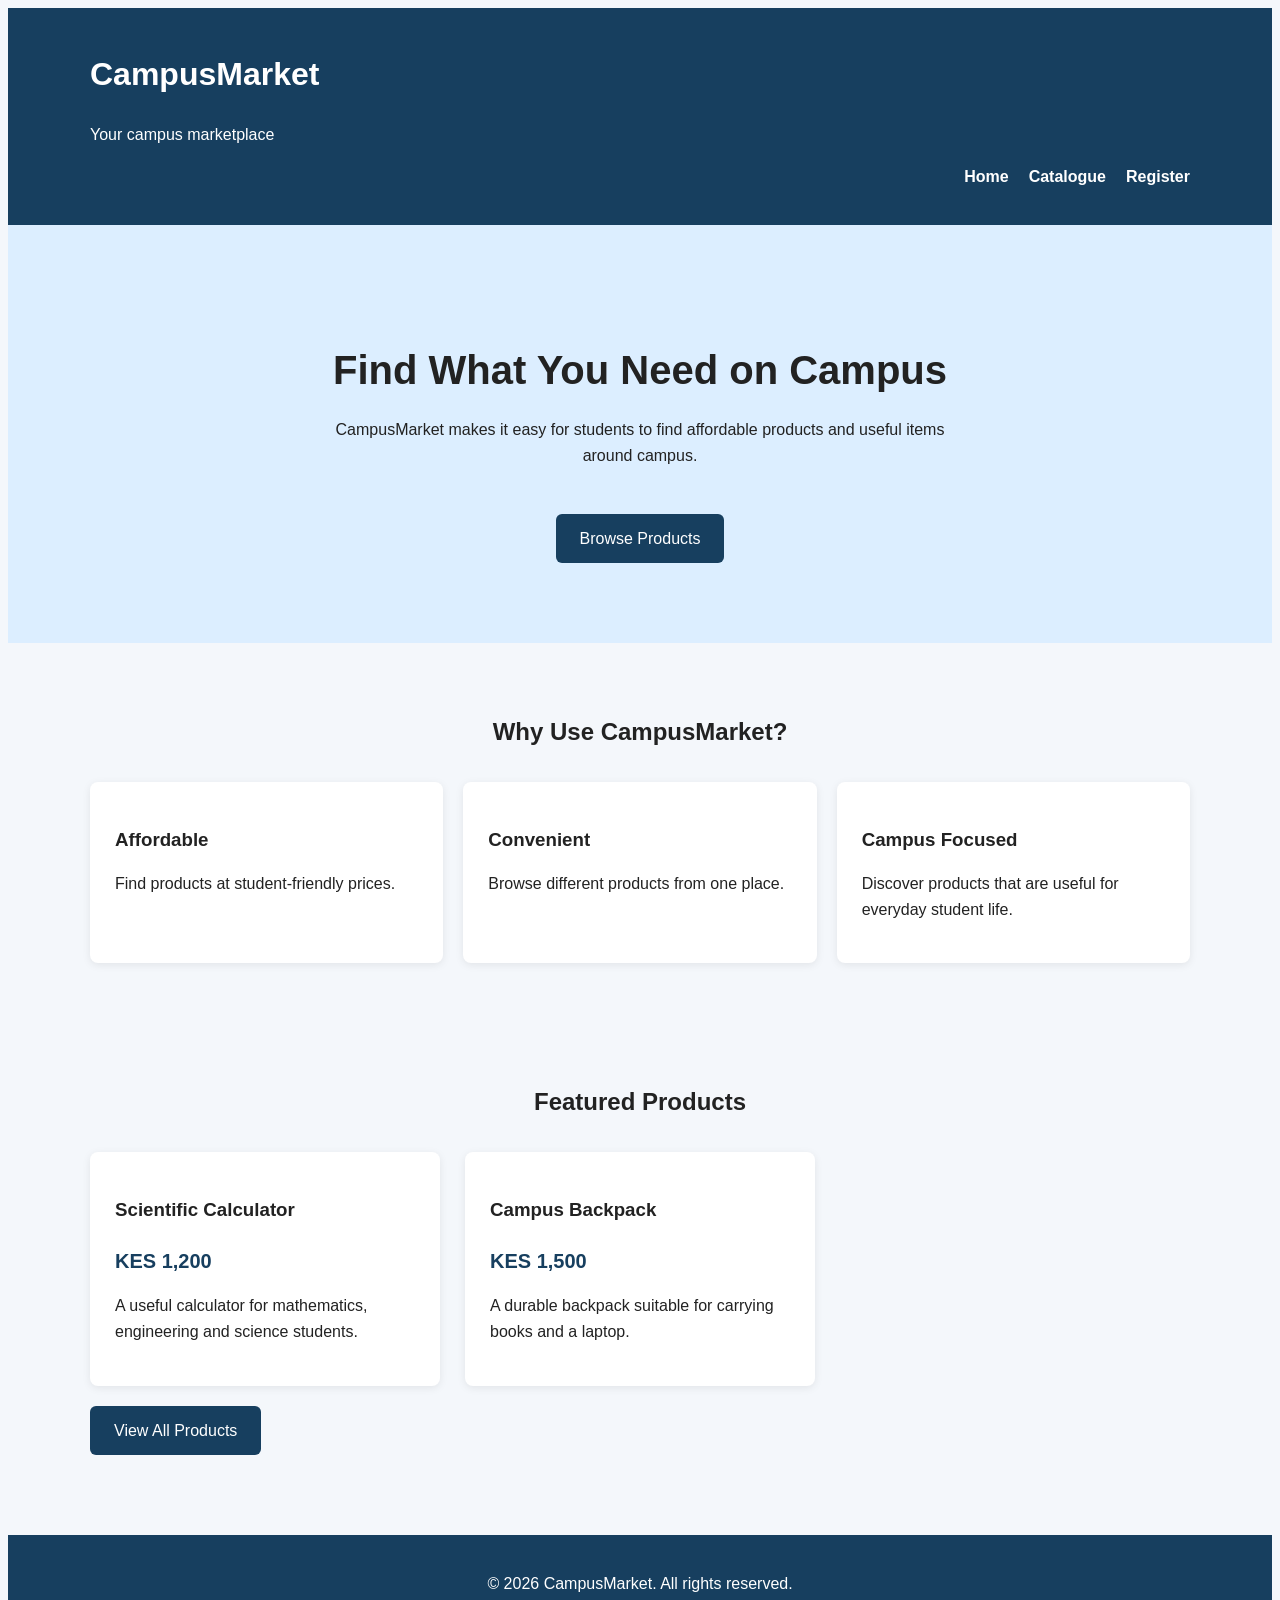
<file: index.html>
<!DOCTYPE html>
<html lang="en">
<head>
    <meta charset="UTF-8">
    <meta name="viewport" content="width=device-width, initial-scale=1.0">
    <title>CampusMarket - Home</title>
    <link rel="stylesheet" href="styles.css">
</head>

<body>

    <header>
        <div class="container">
            <h1>CampusMarket</h1>
            <p>Your campus marketplace</p>

            <nav>
                <ul>
                    <li><a href="index.html">Home</a></li>
                    <li><a href="catalog.html">Catalogue</a></li>
                    <li><a href="register.html">Register</a></li>
                </ul>
            </nav>
        </div>
    </header>

    <main>

        <section class="hero">
            <div class="container">
                <h2>Find What You Need on Campus</h2>
                <p>
                    CampusMarket makes it easy for students to find
                    affordable products and useful items around campus.
                </p>

                <a href="catalog.html" class="button">Browse Products</a>
            </div>
        </section>

        <section class="features">
            <div class="container">
                <h2>Why Use CampusMarket?</h2>

                <div class="feature-grid">

                    <article class="feature-card">
                        <h3>Affordable</h3>
                        <p>
                            Find products at student-friendly prices.
                        </p>
                    </article>

                    <article class="feature-card">
                        <h3>Convenient</h3>
                        <p>
                            Browse different products from one place.
                        </p>
                    </article>

                    <article class="feature-card">
                        <h3>Campus Focused</h3>
                        <p>
                            Discover products that are useful for
                            everyday student life.
                        </p>
                    </article>

                </div>
            </div>
        </section>

        <section class="featured">
            <div class="container">
                <h2>Featured Products</h2>

                <div class="product-grid">

                    <article class="product-card">
                        <h3>Scientific Calculator</h3>
                        <p class="price">KES 1,200</p>
                        <p>
                            A useful calculator for mathematics,
                            engineering and science students.
                        </p>
                    </article>

                    <article class="product-card">
                        <h3>Campus Backpack</h3>
                        <p class="price">KES 1,500</p>
                        <p>
                            A durable backpack suitable for carrying
                            books and a laptop.
                        </p>
                    </article>

                </div>

                <a href="catalog.html" class="button">View All Products</a>
            </div>
        </section>

    </main>

    <footer>
        <div class="container">
            <p>&copy; 2026 CampusMarket. All rights reserved.</p>
        </div>
    </footer>

</body>
</html>
</file>
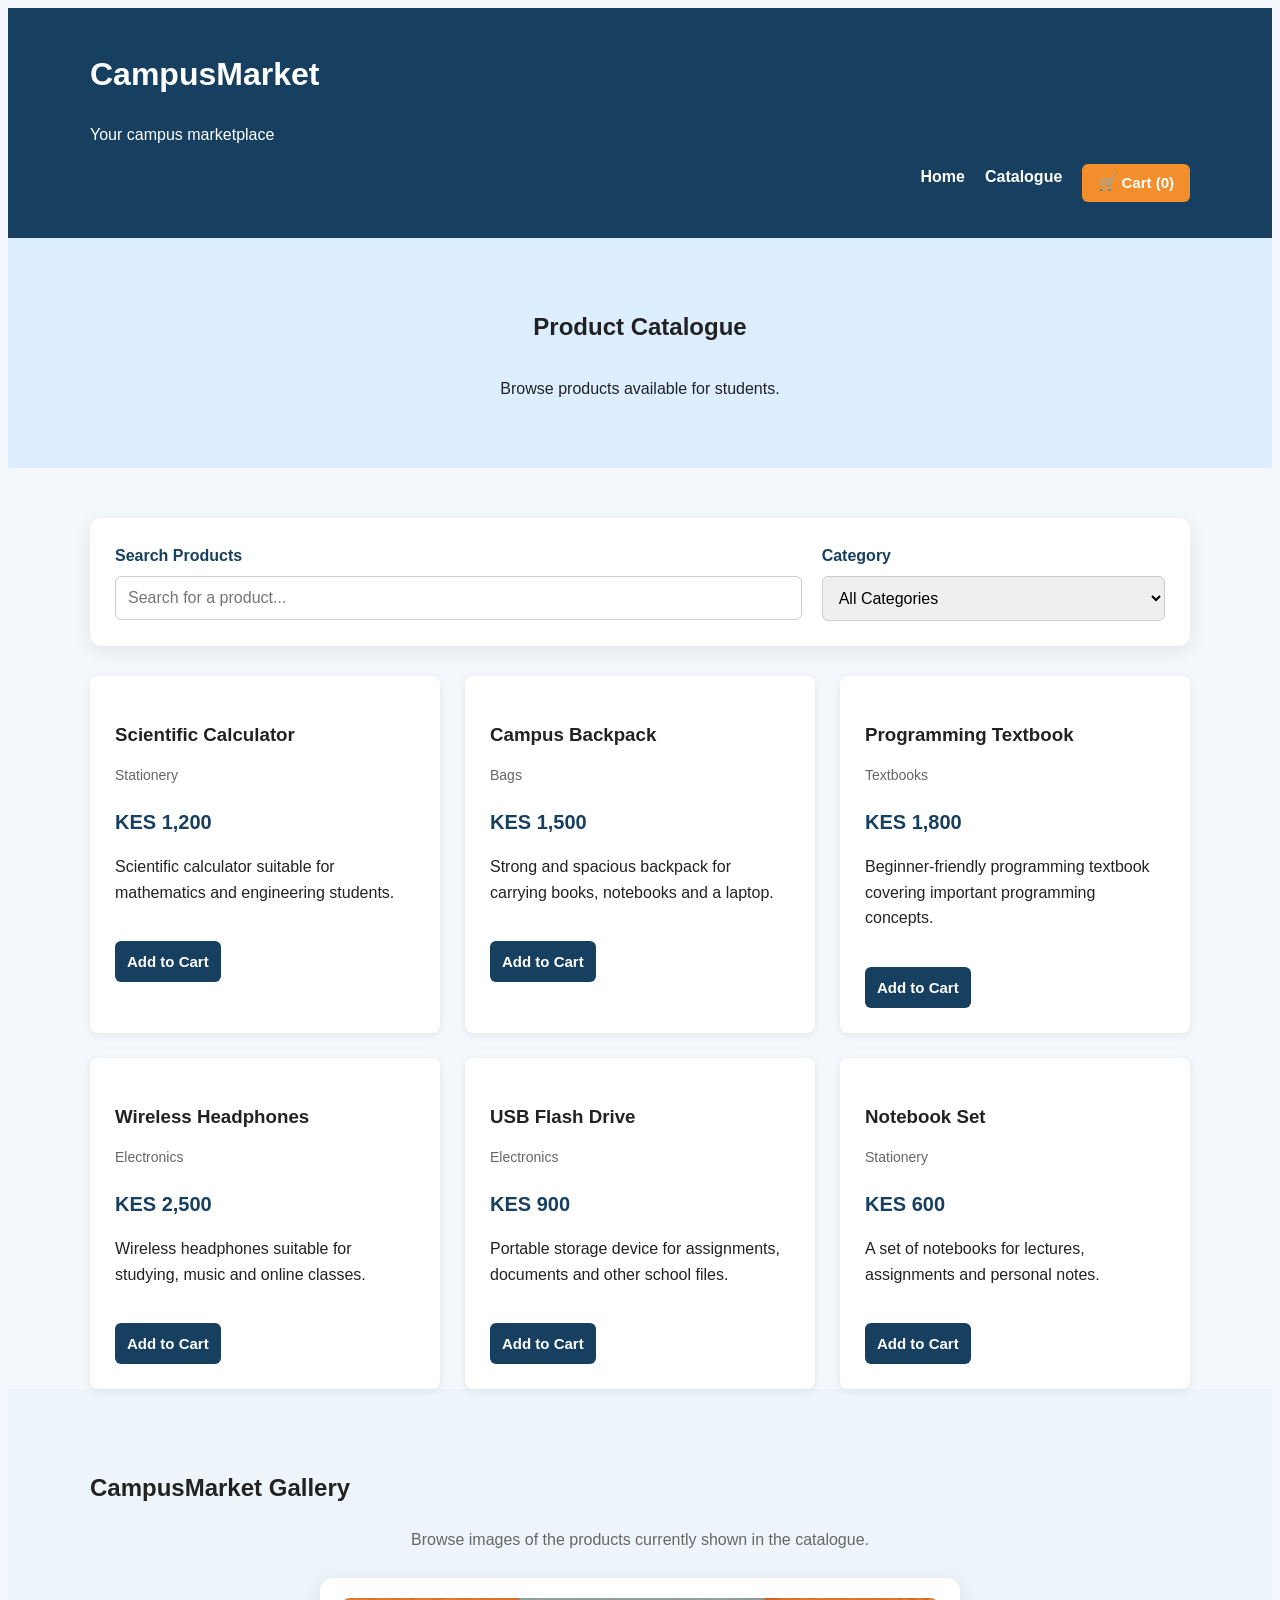
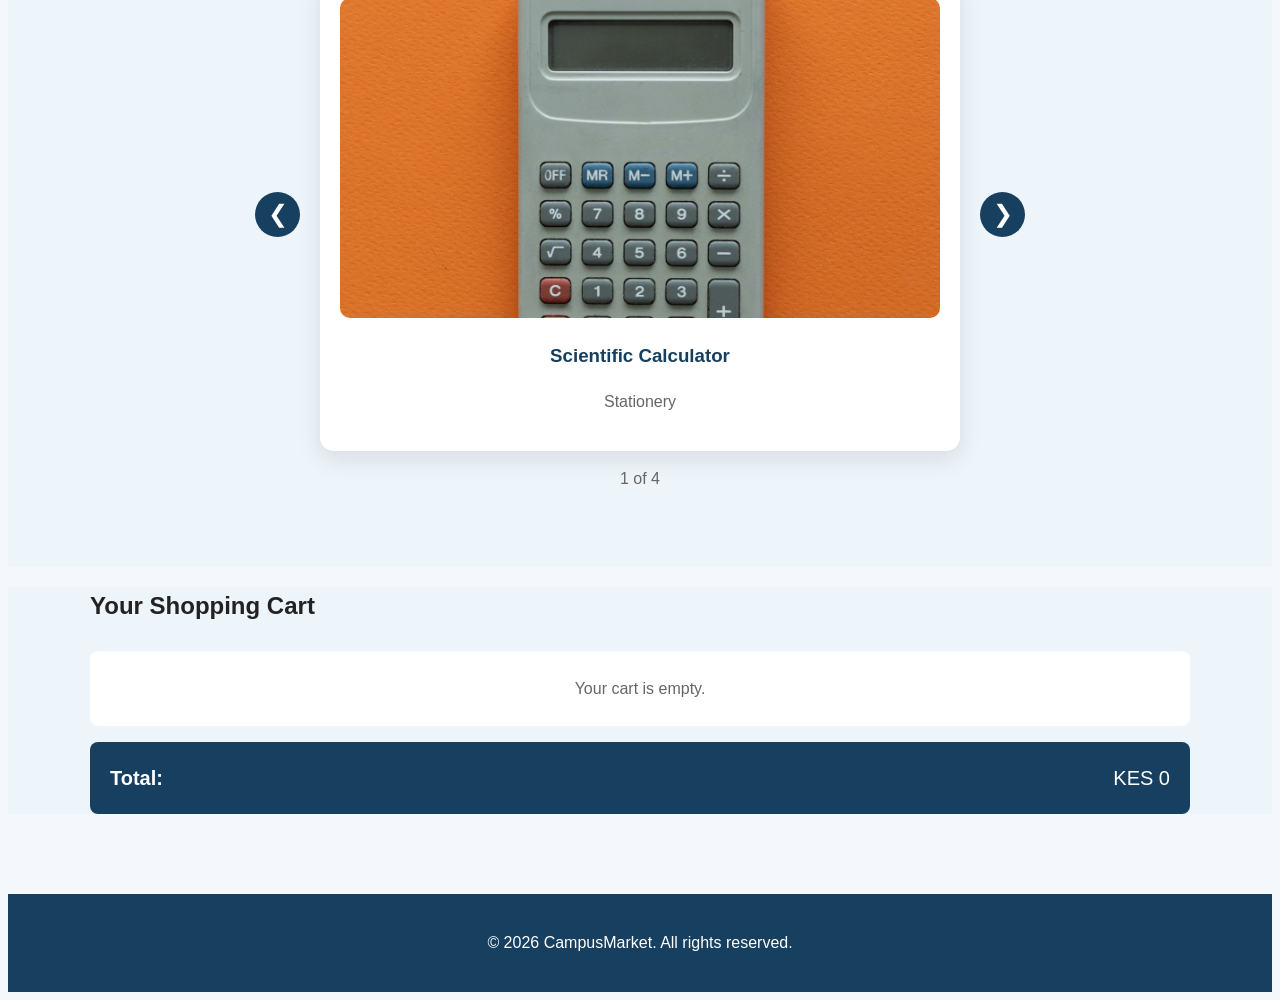
<file: catalog.html>
<!DOCTYPE html>
<html lang="en">
<head>
    <meta charset="UTF-8">
    <meta name="viewport" content="width=device-width, initial-scale=1.0">
    <title>CampusMarket - Catalogue</title>
    <link rel="stylesheet" href="styles.css">
</head>

<body>

    <header>
        <div class="container">
            <h1>CampusMarket</h1>
            <p>Your campus marketplace</p>

            <nav>
    <ul>
        <li><a href="index.html">Home</a></li>
        <li><a href="catalog.html">Catalogue</a></li>
        <li>
            <button id="cartButton" class="cart-button">
                🛒 Cart (<span id="cartCount">0</span>)
            </button>
        </li>
    </ul>
</nav>
        </div>
    </header>

    <main>

        <section class="catalog-header">
            <div class="container">
                <h2>Product Catalogue</h2>
                <p>
                    Browse products available for students.
                </p>
            </div>
        </section>

        <section class="catalog">
    <div class="container">

        <!-- Product Filters -->
        <div class="filters">

            <div class="filter-group">
                <label for="searchInput">Search Products</label>

                <input
                    type="text"
                    id="searchInput"
                    placeholder="Search for a product..."
                >
            </div>


            <div class="filter-group">
                <label for="categoryFilter">Category</label>

                <select id="categoryFilter">

                    <option value="all">All Categories</option>
                    <option value="Stationery">Stationery</option>
                    <option value="Bags">Bags</option>
                    <option value="Textbooks">Textbooks</option>
                    <option value="Electronics">Electronics</option>

                </select>
            </div>

        </div>


        <!-- No Results Message -->
        <p id="noResults" class="no-results">
            No products found.
        </p>


        <div class="product-grid">

    <!-- Scientific Calculator -->
    <article
        class="product-card"
        data-name="Scientific Calculator"
        data-category="Stationery"
        data-price="1200"
    >
        <h3>Scientific Calculator</h3>

        <p class="category">Stationery</p>

        <p class="price">KES 1,200</p>

        <p>
            Scientific calculator suitable for mathematics
            and engineering students.
        </p>

        <button class="add-cart-button">
            Add to Cart
        </button>
    </article>


    <!-- Campus Backpack -->
    <article
        class="product-card"
        data-name="Campus Backpack"
        data-category="Bags"
        data-price="1500"
    >
        <h3>Campus Backpack</h3>

        <p class="category">Bags</p>

        <p class="price">KES 1,500</p>

        <p>
            Strong and spacious backpack for carrying
            books, notebooks and a laptop.
        </p>

        <button class="add-cart-button">
            Add to Cart
        </button>
    </article>


    <!-- Programming Textbook -->
    <article
        class="product-card"
        data-name="Programming Textbook"
        data-category="Textbooks"
        data-price="1800"
    >
        <h3>Programming Textbook</h3>

        <p class="category">Textbooks</p>

        <p class="price">KES 1,800</p>

        <p>
            Beginner-friendly programming textbook covering
            important programming concepts.
        </p>

        <button class="add-cart-button">
            Add to Cart
        </button>
    </article>


    <!-- Wireless Headphones -->
    <article
        class="product-card"
        data-name="Wireless Headphones"
        data-category="Electronics"
        data-price="2500"
    >
        <h3>Wireless Headphones</h3>

        <p class="category">Electronics</p>

        <p class="price">KES 2,500</p>

        <p>
            Wireless headphones suitable for studying,
            music and online classes.
        </p>

        <button class="add-cart-button">
            Add to Cart
        </button>
    </article>


    <!-- USB Flash Drive -->
    <article
        class="product-card"
        data-name="USB Flash Drive"
        data-category="Electronics"
        data-price="900"
    >
        <h3>USB Flash Drive</h3>

        <p class="category">Electronics</p>

        <p class="price">KES 900</p>

        <p>
            Portable storage device for assignments,
            documents and other school files.
        </p>

        <button class="add-cart-button">
            Add to Cart
        </button>
    </article>


    <!-- Notebook Set -->
    <article
        class="product-card"
        data-name="Notebook Set"
        data-category="Stationery"
        data-price="600"
    >
        <h3>Notebook Set</h3>

        <p class="category">Stationery</p>

        <p class="price">KES 600</p>

        <p>
            A set of notebooks for lectures, assignments
            and personal notes.
        </p>

        <button class="add-cart-button">
            Add to Cart
        </button>
    </article>

</div>

            </div>
        <section class="gallery-section" aria-labelledby="gallery-title">

    <div class="container">

        <h2 id="gallery-title">CampusMarket Gallery</h2>

        <p class="gallery-description">
            Browse images of the products currently shown in the catalogue.
        </p>

        <div class="gallery">

            <button
                type="button"
                id="previousImage"
                class="gallery-button"
                aria-label="Previous product image"
            >
                &#10094;
            </button>

            <div
                id="galleryDisplay"
                class="gallery-display"
            ></div>

            <button
                type="button"
                id="nextImage"
                class="gallery-button"
                aria-label="Next product image"
            >
                &#10095;
            </button>

        </div>

        <p
            id="galleryCounter"
            class="gallery-counter"
        >
        </p>

    </div>

</section>
            <section class="cart-section" id="cartSection">

    <div class="container">

        <h2>Your Shopping Cart</h2>

        <div id="cartItems">
            <p class="empty-cart">
                Your cart is empty.
            </p>
        </div>

        <div class="cart-total">
            <strong>Total:</strong>
            <span id="cartTotal">KES 0</span>
        </div>

    </div>

</section>
        </section>

    </main>

    <footer>
        <div class="container">
            <p>&copy; 2026 CampusMarket. All rights reserved.</p>
        </div>
    </footer>

<script src="app.js"></script>

</body>
</html>
</file>
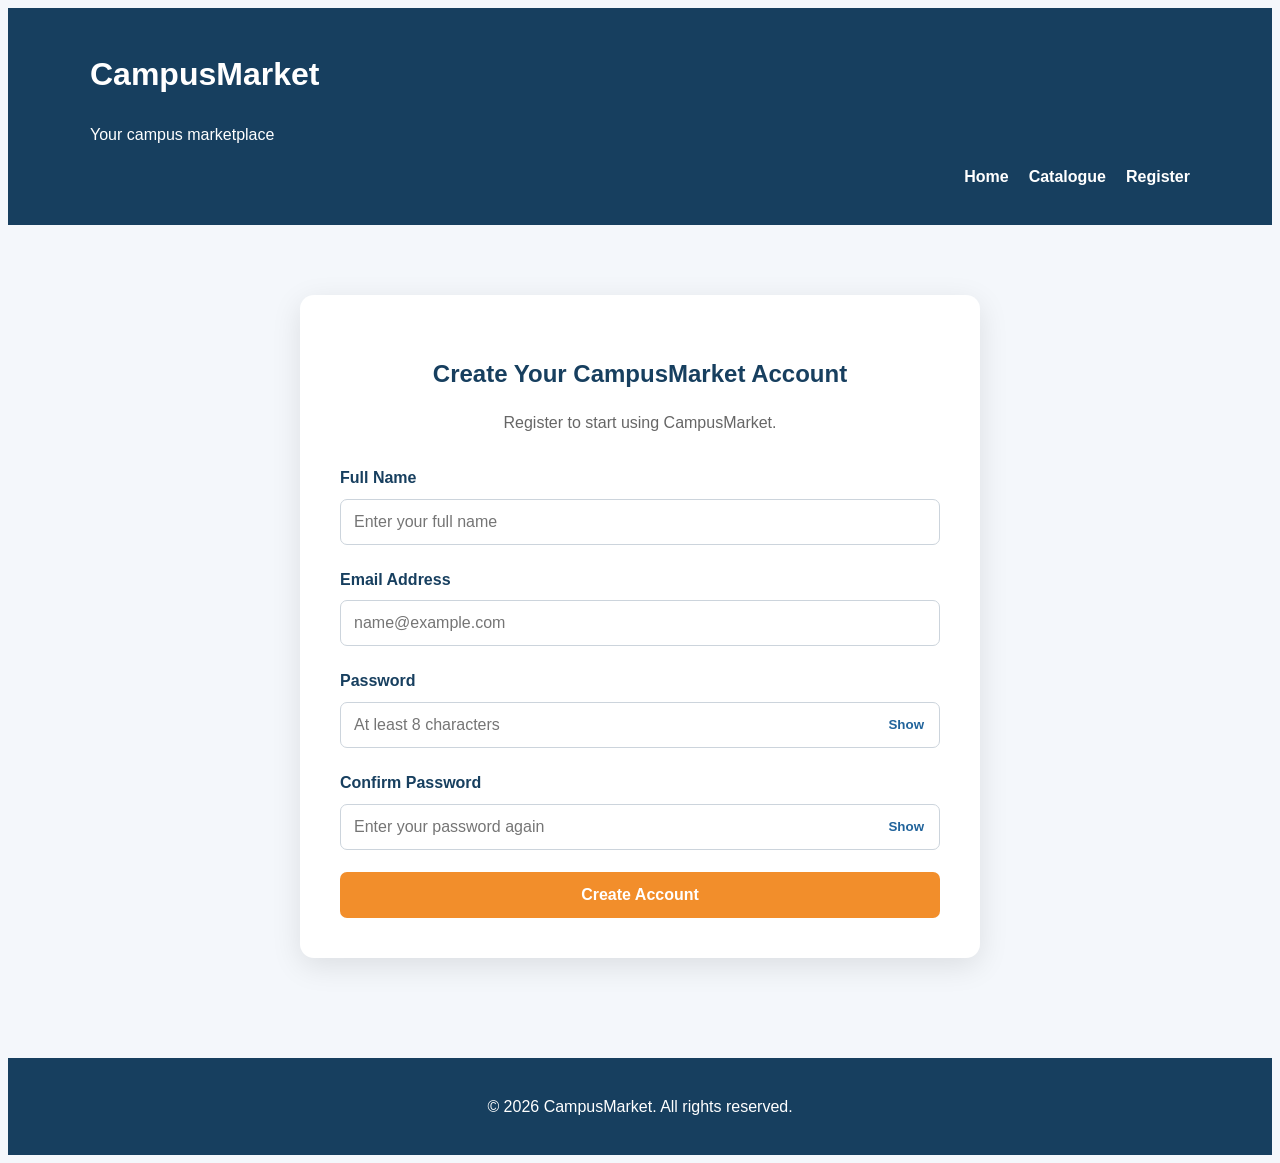
<file: register.html>
<!DOCTYPE html>
<html lang="en">

<head>
    <meta charset="UTF-8">
    <meta
        name="viewport"
        content="width=device-width, initial-scale=1.0"
    >

    <title>CampusMarket - Register</title>

    <link
        rel="stylesheet"
        href="styles.css"
    >
</head>

<body>

    <header>

        <div class="container">

            <div class="logo-area">

                <h1>CampusMarket</h1>

                <p>Your campus marketplace</p>

            </div>

            <nav>

                <ul>

                    <li>
                        <a href="index.html">
                            Home
                        </a>
                    </li>

                    <li>
                        <a href="catalog.html">
                            Catalogue
                        </a>
                    </li>

                    <li>
                        <a href="register.html">
                            Register
                        </a>
                    </li>

                </ul>

            </nav>

        </div>

    </header>


    <main>

        <section class="registration-section">

            <div class="container">

                <div class="registration-card">

                    <h2>
                        Create Your CampusMarket Account
                    </h2>

                    <p class="form-intro">
                        Register to start using CampusMarket.
                    </p>


                    <form
                        id="registrationForm"
                        novalidate
                    >

                        <div class="form-group">

                            <label for="fullName">
                                Full Name
                            </label>

                            <input
                                type="text"
                                id="fullName"
                                name="fullName"
                                placeholder="Enter your full name"
                            >

                            <small
                                id="fullNameError"
                                class="error-message"
                            ></small>

                        </div>


                        <div class="form-group">

                            <label for="email">
                                Email Address
                            </label>

                            <input
                                type="text"
                                id="email"
                                name="email"
                                placeholder="name@example.com"
                            >

                            <small
                                id="emailError"
                                class="error-message"
                            ></small>

                        </div>


                        <div class="form-group">

                            <label for="password">
                                Password
                            </label>

                            <div class="password-wrapper">

                                <input
                                    type="password"
                                    id="password"
                                    name="password"
                                    placeholder="At least 8 characters"
                                >

                                <button
                                    type="button"
                                    id="togglePassword"
                                    class="password-toggle"
                                >
                                    Show
                                </button>

                            </div>

                            <small
                                id="passwordError"
                                class="error-message"
                            ></small>

                        </div>


                        <div class="form-group">

                            <label for="confirmPassword">
                                Confirm Password
                            </label>

                            <div class="password-wrapper">

                                <input
                                    type="password"
                                    id="confirmPassword"
                                    name="confirmPassword"
                                    placeholder="Enter your password again"
                                >

                                <button
                                    type="button"
                                    id="toggleConfirmPassword"
                                    class="password-toggle"
                                >
                                    Show
                                </button>

                            </div>

                            <small
                                id="confirmPasswordError"
                                class="error-message"
                            ></small>

                        </div>


                        <button
                            type="submit"
                            class="register-button"
                        >
                            Create Account
                        </button>


                        <div
                            id="successMessage"
                            class="success-message"
                        ></div>

                    </form>

                </div>

            </div>

        </section>

    </main>


    <footer>

        <div class="container">

            <p>
                &copy; 2026 CampusMarket.
                All rights reserved.
            </p>

        </div>

    </footer>


    <script src="app.js"></script>

</body>

</html>
</file>
<file: styles.css>
css
/* General page styles */

* {
    box-sizing: border-box;
    margin: 0;
    padding: 0;
}

body {
    font-family: Arial, sans-serif;
    background-color: #f4f7fb;
    color: #222;
    line-height: 1.6;
}

.container {
    width: 90%;
    max-width: 1100px;
    margin: 0 auto;
}


/* Header */

header {
    background-color: #173f5f;
    color: white;
    padding: 20px 0;
}

header h1 {
    font-size: 32px;
}

header p {
    margin-bottom: 15px;
}

nav ul {
    list-style: none;
    display: flex;
    gap: 20px;
    justify-content: right;
}

nav a {
    color: white;
    text-decoration: none;
    font-weight: bold;
}

nav a:hover {
    text-decoration: underline;
}


/* Hero section */

.hero {
    background-color: #dceeff;
    padding: 80px 0;
    text-align: center;
}

.hero h2 {
    font-size: 40px;
    margin-bottom: 15px;
}

.hero p {
    max-width: 650px;
    margin: 0 auto 25px;
}


/* Buttons */

.button {
    display: inline-block;
    background-color: #173f5f;
    color: white;
    padding: 12px 24px;
    text-decoration: none;
    border-radius: 6px;
    margin-top: 20px;
}

.button:hover {
    background-color: #0f2d44;
}


/* General sections */

.features,
.featured,
.catalog,
.catalog-header {
    padding: 50px 0;
}

.features h2,
.featured h2,
.catalog-header h2 {
    text-align: center;
    margin-bottom: 30px;
}


/* Feature cards */

.feature-grid {
    display: grid;
    grid-template-columns: repeat(3, 1fr);
    gap: 20px;
}

.feature-card {
    background-color: white;
    padding: 25px;
    border-radius: 8px;
    box-shadow: 0 2px 8px rgba(0, 0, 0, 0.08);
}

.feature-card h3 {
    margin-bottom: 10px;
}


/* Products */

.product-grid {
    display: grid;
    grid-template-columns: repeat(3, 1fr);
    gap: 25px;
}

.product-card {
    background-color: white;
    padding: 25px;
    border-radius: 8px;
    box-shadow: 0 2px 8px rgba(0, 0, 0, 0.08);
}

.product-card h3 {
    margin-bottom: 10px;
}

.price {
    color: #173f5f;
    font-size: 20px;
    font-weight: bold;
    margin-bottom: 10px;
}

.category {
    color: #666;
    font-size: 14px;
    margin-bottom: 5px;
}


/* Catalogue header */

.catalog-header {
    background-color: #dceeff;
    text-align: center;
}


/* Footer */

footer {
    background-color: #173f5f;
    color: white;
    text-align: center;
    padding: 20px 0;
    margin-top: 30px;
}


/* Responsive design */

@media (max-width: 768px) {

    .feature-grid,
    .product-grid {
        grid-template-columns: 1fr;
    }

    .hero h2 {
        font-size: 30px;
    }

    nav ul {
        flex-direction: column;
        gap: 8px;
    }
}

/* =========================
   PRODUCT FILTERS
========================= */

.filters {
    background-color: white;
    padding: 25px;
    border-radius: 12px;
    margin-bottom: 30px;

    display: grid;
    grid-template-columns: 2fr 1fr;
    gap: 20px;

    box-shadow: 0 5px 20px rgba(0, 0, 0, 0.08);
}

.filter-group {
    display: flex;
    flex-direction: column;
    gap: 8px;
}

.filter-group label {
    font-weight: bold;
    color: #173f5f;
}

.filter-group input,
.filter-group select {
    padding: 12px;
    border: 1px solid #ccc;
    border-radius: 6px;
    font-size: 16px;
}

.filter-group input:focus,
.filter-group select:focus {
    outline: none;
    border-color: #20639b;
}


/* =========================
   NO RESULTS MESSAGE
========================= */

.no-results {
    display: none;
    text-align: center;
    background-color: #fff3cd;
    color: #856404;
    padding: 15px;
    border-radius: 8px;
    margin-bottom: 25px;
}


/* =========================
   QUANTITY BOX
========================= */

.quantity-box {
    margin-top: 20px;
    padding-top: 15px;
    border-top: 1px solid #eee;
}

.quantity-box label {
    font-weight: bold;
}

.quantity-box input {
    width: 70px;
    padding: 8px;
    margin-left: 8px;
    border: 1px solid #ccc;
    border-radius: 5px;
}

.quantity-box p {
    margin-top: 12px;
}

.quantity-box strong {
    color: #f28e2b;
}


/* =========================
   RESPONSIVE FILTERS
========================= */

@media (max-width: 768px) {

    .filters {
        grid-template-columns: 1fr;
    }
}

/* =========================
   CART BUTTON
========================= */

.cart-button {
    border: none;
    background-color: #f28e2b;
    color: white;
    padding: 10px 16px;
    border-radius: 6px;
    cursor: pointer;
    font-weight: bold;
    font-size: 15px;
}

.cart-button:hover {
    background-color: #d97706;
}


/* =========================
   ADD TO CART BUTTON
========================= */

.add-cart-button {
    /* width: 100%; */
    margin-top: 20px;
    padding: 12px;

    border: none;
    border-radius: 6px;

    background-color: #173f5f;
    color: white;

    font-size: 15px;
    font-weight: bold;

    cursor: pointer;
}

.add-cart-button:hover {
    background-color: #20639b;
}


/* =========================
   CART SECTION
========================= */

.cart-section {
    background-color: #eef5fa;
}

.cart-section h2 {
    margin-bottom: 25px;
}


/* =========================
   CART ITEM
========================= */

.cart-item {
    background-color: white;
    padding: 20px;
    margin-bottom: 15px;

    border-radius: 10px;

    display: flex;
    justify-content: space-between;
    align-items: center;

    box-shadow: 0 3px 12px rgba(0, 0, 0, 0.08);
}

.cart-item h3 {
    color: #173f5f;
}

.cart-quantity {
    text-align: right;
}

.cart-quantity input {
    width: 70px;
    padding: 8px;

    border: 1px solid #ccc;
    border-radius: 5px;

    margin-left: 5px;
}

.cart-quantity p {
    margin-top: 8px;
}


/* =========================
   CART TOTAL
========================= */

.cart-total {
    background-color: #173f5f;
    color: white;

    padding: 20px;

    border-radius: 8px;

    display: flex;
    justify-content: space-between;

    font-size: 20px;
}


/* =========================
   EMPTY CART
========================= */

.empty-cart {
    background-color: white;
    padding: 25px;
    text-align: center;

    border-radius: 8px;

    color: #666;
}


/* =========================
   MOBILE CART
========================= */

@media (max-width: 768px) {

    .cart-item {
        flex-direction: column;
        align-items: flex-start;
        gap: 15px;
    }

    .cart-quantity {
        text-align: left;
    }

    .cart-total {
        font-size: 18px;
    }
}

/* =========================
   REGISTER FORM
========================= */

.form-container {
    min-height: calc(100vh - 100px);
    display: flex;
    justify-content: center;
    align-items: center;
    padding: 40px 20px;
}

.form-card {
    width: 100%;
    max-width: 500px;
    background: white;
    padding: 35px;
    border-radius: 15px;
    box-shadow: 0 8px 25px rgba(0, 0, 0, 0.1);
}

.form-card h2 {
    text-align: center;
    margin-bottom: 8px;
}

.form-subtitle {
    text-align: center;
    color: #666;
    margin-bottom: 25px;
}

.form-group {
    margin-bottom: 18px;
}

.form-group label {
    display: block;
    margin-bottom: 7px;
    font-weight: bold;
}

.form-group input {
    width: 100%;
    padding: 12px;
    border: 1px solid #ccc;
    border-radius: 8px;
    font-size: 15px;
    box-sizing: border-box;
}

.form-group input:focus {
    outline: none;
    border-color: #2563eb;
}

.password-container {
    display: flex;
    gap: 8px;
}

.password-container input {
    flex: 1;
}

.password-container button {
    padding: 0 15px;
    border: none;
    border-radius: 8px;
    background: #e5e7eb;
    cursor: pointer;
}

.password-container button:hover {
    background: #d1d5db;
}

.error {
    display: block;
    color: #dc2626;
    font-size: 13px;
    margin-top: 5px;
    min-height: 16px;
}

.register-btn {
    width: 100%;
    padding: 13px;
    margin-top: 10px;
    border: none;
    border-radius: 8px;
    background: #2563eb;
    color: white;
    font-size: 16px;
    font-weight: bold;
    cursor: pointer;
}

.register-btn:hover {
    background: #1d4ed8;
}

/* Success/Error message */

#form-message {
    display: none;
    padding: 12px;
    border-radius: 8px;
    margin-bottom: 20px;
    text-align: center;
    font-weight: bold;
}

#form-message.success {
    display: block;
    background: #dcfce7;
    color: #166534;
}

#form-message.error-message {
    display: block;
    background: #fee2e2;
    color: #991b1b;
}

/* =========================
   CART CONTROLS
========================= */

.cart-product-info p {
    color: #666;
}

.quantity-controls {
    display: flex;
    align-items: center;
    justify-content: flex-end;
    gap: 10px;
    margin-bottom: 10px;
}

.quantity-btn {
    width: 32px;
    height: 32px;
    border: none;
    border-radius: 6px;
    background: #2563eb;
    color: white;
    font-size: 18px;
    cursor: pointer;
}

.quantity-btn:hover {
    background: #1d4ed8;
}

.quantity-number {
    min-width: 25px;
    text-align: center;
    font-weight: bold;
}

.remove-cart-button {
    border: none;
    background: #dc2626;
    color: white;
    padding: 7px 12px;
    border-radius: 6px;
    cursor: pointer;
}

.remove-cart-button:hover {
    background: #b91c1c;
}

/* =====================================
   GALLERY
===================================== */

.gallery-section {
    background-color: #eef5fa;
    padding: 60px 0;
}

.gallery-description {
    text-align: center;
    color: #666;
    margin-bottom: 25px;
}

.gallery {
    display: flex;
    align-items: center;
    justify-content: center;
    gap: 20px;
}

.gallery-display {
    width: 600px;
    min-height: 420px;
    background-color: white;
    padding: 20px;
    border-radius: 14px;
    text-align: center;

    box-shadow: 0 8px 25px rgba(0, 0, 0, 0.1);
}

.gallery-image {
    width: 100%;
    height: 320px;
    object-fit: cover;
    border-radius: 10px;
}

.gallery-title {
    margin-top: 15px;
    color: #173f5f;
}

.gallery-category {
    color: #666;
}

.gallery-button {
    width: 45px;
    height: 45px;
    border: none;
    border-radius: 50%;

    background-color: #173f5f;
    color: white;

    font-size: 24px;
    cursor: pointer;

    transition:
        transform 0.2s ease,
        background-color 0.2s ease;
}

.gallery-button:hover {
    background-color: #20639b;
    transform: scale(1.08);
}

.gallery-counter {
    text-align: center;
    margin-top: 15px;
    color: #666;
}

.gallery-empty {
    padding: 150px 20px;
    color: #777;
}


/* =====================================
   REGISTRATION FORM
===================================== */

.registration-section {
    padding: 70px 0;
}

.registration-card {
    max-width: 600px;
    margin: auto;
    background-color: white;
    padding: 40px;

    border-radius: 14px;

    box-shadow:
        0 8px 30px rgba(0, 0, 0, 0.1);
}

.registration-card h2 {
    text-align: center;
    color: #173f5f;
    margin-bottom: 10px;
}

.form-intro {
    text-align: center;
    color: #666;
    margin-bottom: 30px;
}

.form-group {
    margin-bottom: 22px;
}

.form-group label {
    display: block;
    margin-bottom: 8px;

    font-weight: bold;
    color: #173f5f;
}

.form-group input {
    width: 100%;
    padding: 13px;

    border: 1px solid #ccd4dc;
    border-radius: 7px;

    font-size: 16px;

    transition:
        border-color 0.25s ease,
        box-shadow 0.25s ease;
}

.form-group input:focus {
    outline: none;
    border-color: #20639b;

    box-shadow:
        0 0 0 3px rgba(32, 99, 155, 0.12);
}


/* Password */

.password-wrapper {
    display: flex;
    align-items: center;
    position: relative;
}

.password-wrapper input {
    padding-right: 75px;
}

.password-toggle {
    position: absolute;
    right: 10px;

    border: none;
    background: transparent;

    color: #20639b;
    font-weight: bold;

    cursor: pointer;
}


/* =====================================
   VALIDATION ERRORS
===================================== */

.input-error {
    border-color: #d9534f !important;
    background-color: #fff8f8;
}

.error-message {
    display: block;

    max-height: 0;
    opacity: 0;

    overflow: hidden;

    color: #c0392b;

    transform: translateY(-5px);

    transition:
        max-height 0.3s ease,
        opacity 0.3s ease,
        transform 0.3s ease;

    margin-top: 0;
}

.error-message.show {
    max-height: 60px;
    opacity: 1;

    transform: translateY(0);

    margin-top: 7px;
}


/* =====================================
   SUCCESS ANIMATION
===================================== */

.success-message {
    display: none;

    margin-top: 20px;
    padding: 15px;

    border-radius: 8px;

    background-color: #e8f8ef;
    color: #18794e;

    text-align: center;
    font-weight: bold;
}

.success-message.show {
    display: block;

    animation:
        successPop 0.6s ease forwards;
}


@keyframes successPop {

    0% {
        opacity: 0;
        transform: scale(0.85);
    }

    60% {
        opacity: 1;
        transform: scale(1.05);
    }

    100% {
        opacity: 1;
        transform: scale(1);
    }
}


/* =====================================
   REGISTER BUTTON
===================================== */

.register-button {
    width: 100%;

    padding: 14px;

    border: none;
    border-radius: 7px;

    background-color: #f28e2b;
    color: white;

    font-size: 16px;
    font-weight: bold;

    cursor: pointer;

    transition:
        background-color 0.25s ease,
        transform 0.2s ease;
}

.register-button:hover {
    background-color: #d97706;
    transform: translateY(-2px);
}


/* =====================================
   RESPONSIVE GALLERY
===================================== */

@media (max-width: 768px) {

    .gallery {
        gap: 8px;
    }

    .gallery-display {
        width: calc(100% - 90px);
        min-height: 300px;
    }

    .gallery-image {
        height: 220px;
    }

    .gallery-button {
        width: 38px;
        height: 38px;
        font-size: 20px;
    }

    .registration-card {
        width: 94%;
        padding: 25px;
    }
}
</file>
